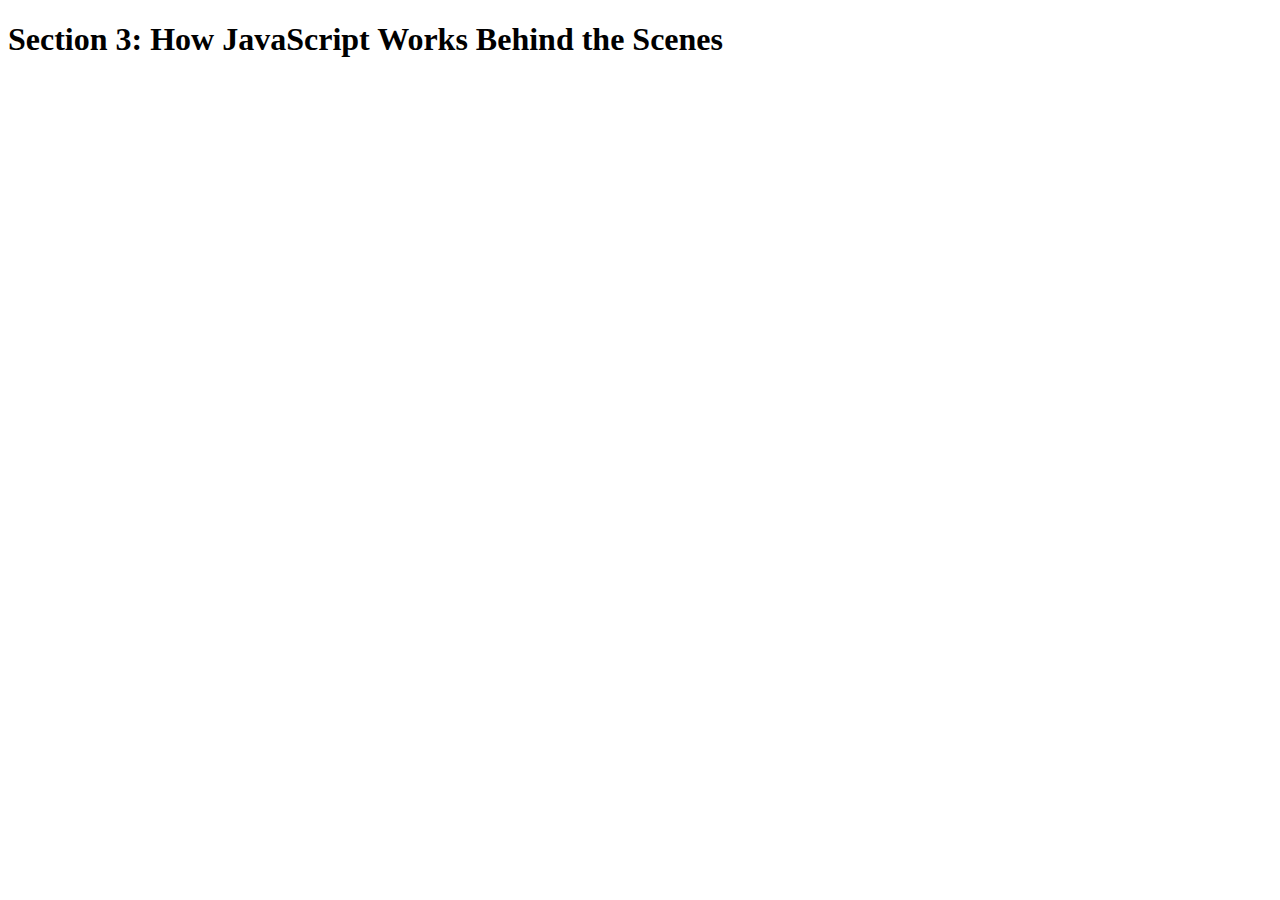
<file: JavaScript/Behind-The-Scenes/index.html>
<!DOCTYPE html>
<html lang="en">
    <head>
        <meta charset="UTF-8">
        <title>Section 3: How JavaScript Works Behind the Scenes</title>
    </head>

    <body>
        <h1>Section 3: How JavaScript Works Behind the Scenes</h1>
        <script src="script.js"></script>
    </body>
</html>
</file>
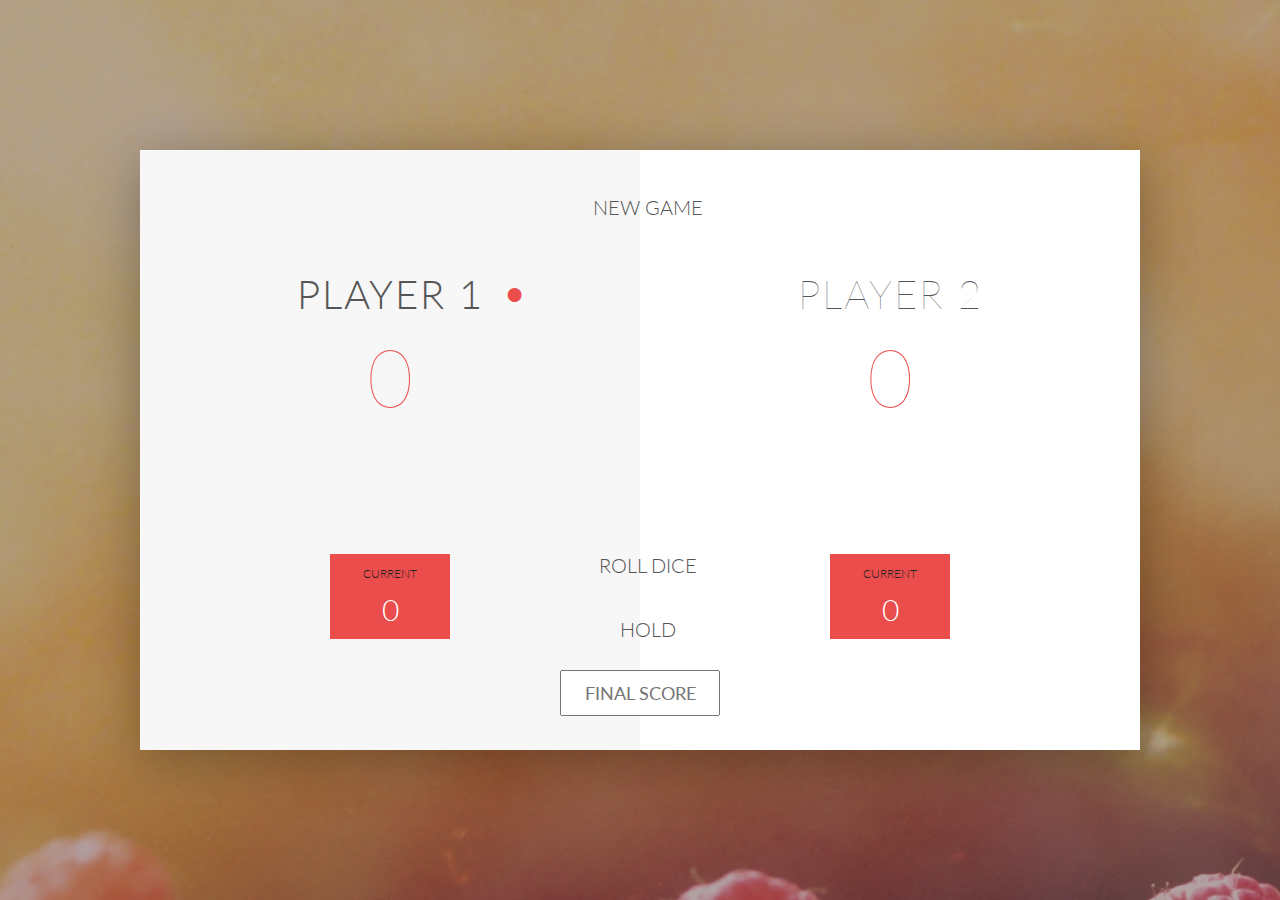
<file: JavaScript/DOM-Pig-Game/index.html>
<!DOCTYPE html>
<html lang="en">
    <head>
        <meta charset="UTF-8">
        <link href="https://fonts.googleapis.com/css?family=Lato:100,300,600" rel="stylesheet" type="text/css">
        <link href="http://code.ionicframework.com/ionicons/2.0.1/css/ionicons.min.css" rel="stylesheet" type="text/css">
        <link type="text/css" rel="stylesheet" href="style.css">
        
        <title>Pig Game</title>
    </head>

    <body>
        <div class="wrapper clearfix">
            <div class="player-0-panel active">
                <div class="player-name" id="name-0">Player 1</div>
                <div class="player-score" id="score-0">43</div>
                <div class="player-current-box">
                    <div class="player-current-label">Current</div>
                    <div class="player-current-score" id="current-0">11</div>
                </div>
            </div>
            
            <div class="player-1-panel">
                <div class="player-name" id="name-1">Player 2</div>
                <div class="player-score" id="score-1">72</div>
                <div class="player-current-box">
                    <div class="player-current-label">Current</div>
                    <div class="player-current-score" id="current-1">0</div>
                </div>
            </div>
            
            <button class="btn-new"><i class="ion-ios-plus-outline"></i>New game</button>
            <button class="btn-roll"><i class="ion-ios-loop"></i>Roll dice</button>
            <button class="btn-hold"><i class="ion-ios-download-outline"></i>Hold</button>
            
            <input type="text" placeholder="Final score" class="final-score">
            
            <img src="dice-5.png" alt="Dice" class="dice" id="dice-1">
            <img src="dice-5.png" alt="Dice" class="dice" id="dice-2">
        </div>
        
        <!--<script src="app.js"></script>-->
        <script src="challenges.js"></script>
    </body>
</html>
</file>
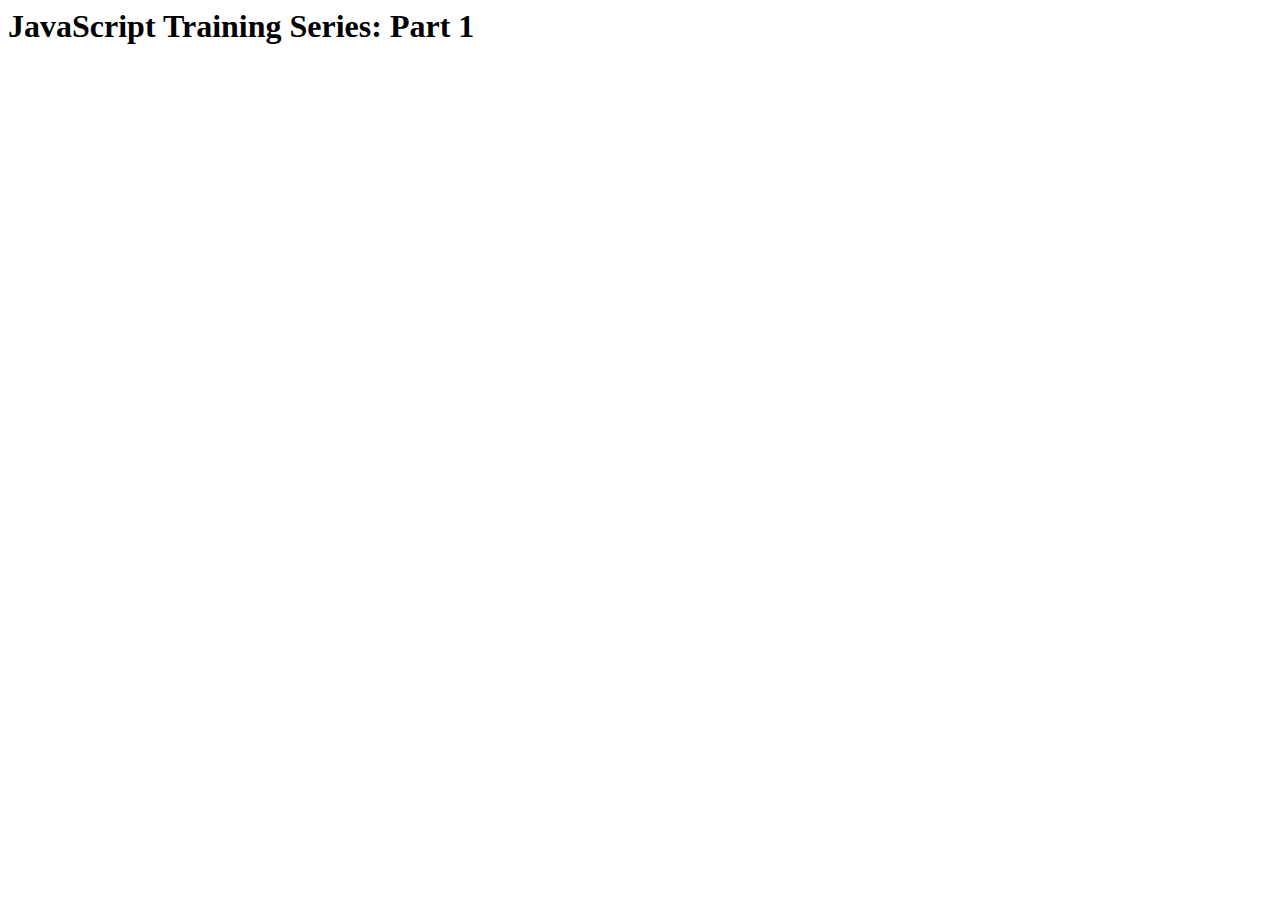
<file: JavaScript/JS-basics/index.html>
<html lang="en">
    <head>
        <meta charset="UTF-8">
    <title>
        JavaScript Training Series: Part 1
    </title>
    </head>

    <body>
        <h1> JavaScript Training Series: Part 1 </h1>
    </body>
    <script src="script.js"> </script>
</html>
</file>
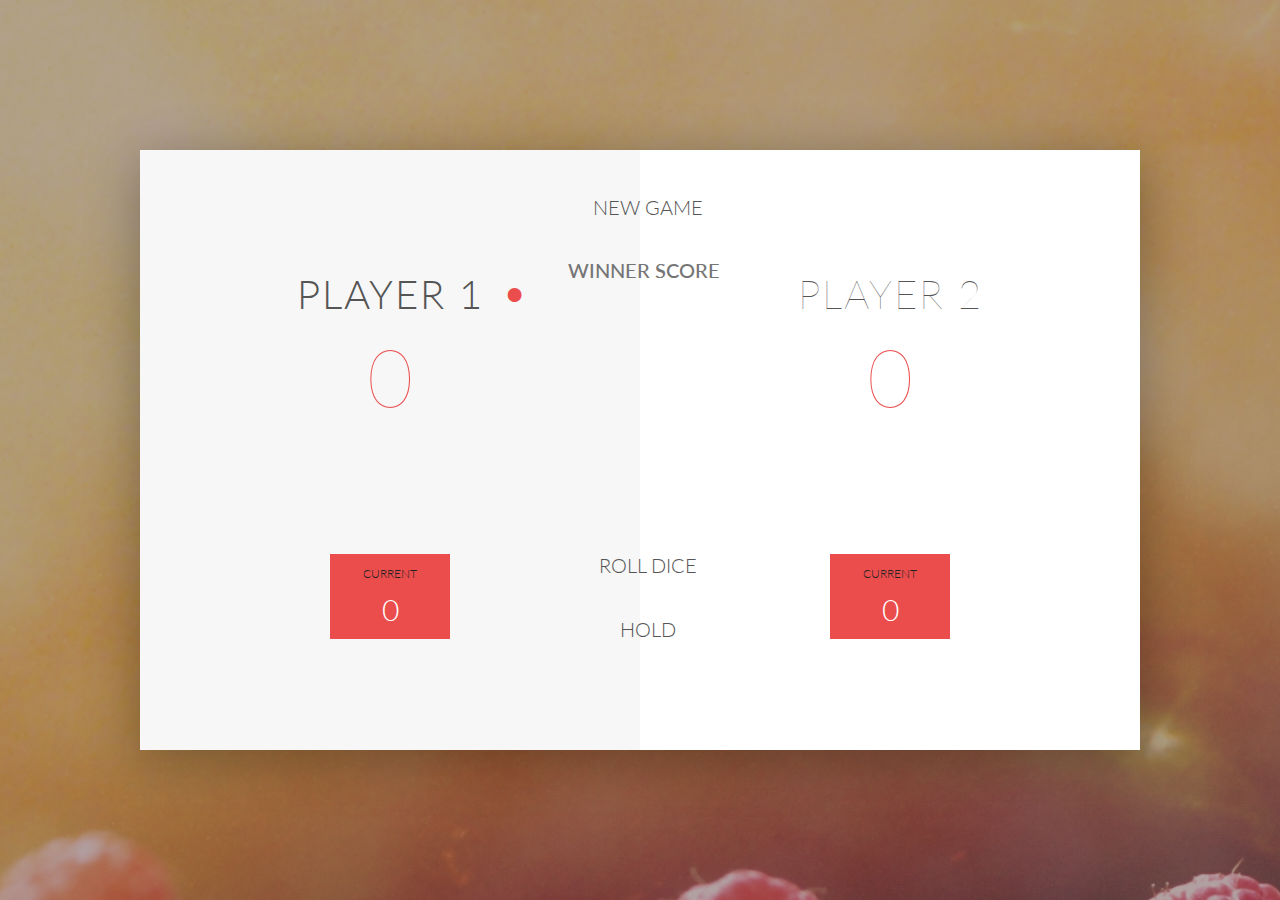
<file: JavaScript/DOM-Pig-Game/coding_challenge.html>
<!DOCTYPE html>
<html lang="en">
    <head>
        <meta charset="UTF-8">
        <link href="https://fonts.googleapis.com/css?family=Lato:100,300,600" rel="stylesheet" type="text/css">
        <link href="http://code.ionicframework.com/ionicons/2.0.1/css/ionicons.min.css" rel="stylesheet" type="text/css">
        <link type="text/css" rel="stylesheet" href="style.css">
        
        <title>Pig Game</title>
    </head>

    <body>
        <div class="wrapper clearfix">
            <div class="player-0-panel active">
                <div class="player-name" id="name-0">Player 1</div>
                <div class="player-score" id="score-0">43</div>
                <div class="player-current-box">
                    <div class="player-current-label">Current</div>
                    <div class="player-current-score" id="current-0">11</div>
                </div>
            </div>
            
            <div class="player-1-panel">
                <div class="player-name" id="name-1">Player 2</div>
                <div class="player-score" id="score-1">72</div>
                <div class="player-current-box">
                    <div class="player-current-label">Current</div>
                    <div class="player-current-score" id="current-1">0</div>
                </div>
            </div>
            
            <div >
                <!-- <form>        -->
                <input type="text" placeholder="winner score" class="winner-score">

                <!-- <div> <input type="text" plaeholder="winner score" class="winner-score" name="Winner Score" 
                    value="100" > </div> -->
                </form>
            </div>
            <button class="btn-new"><i class="ion-ios-plus-outline"></i>New game</button>
            <button class="btn-roll"><i class="ion-ios-loop"></i>Roll dice</button>
            <button class="btn-hold"><i class="ion-ios-download-outline"></i>Hold</button>
            
            <img src="dice-5.png" alt="Dice" class="dice" id="dice-1">
            <img src="dice-5.png" alt="Dice" class="dice" id="dice-2">
            
        </div>
        
        <script src="coding_challenge_script.js"></script>
    </body>
</html>
</file>
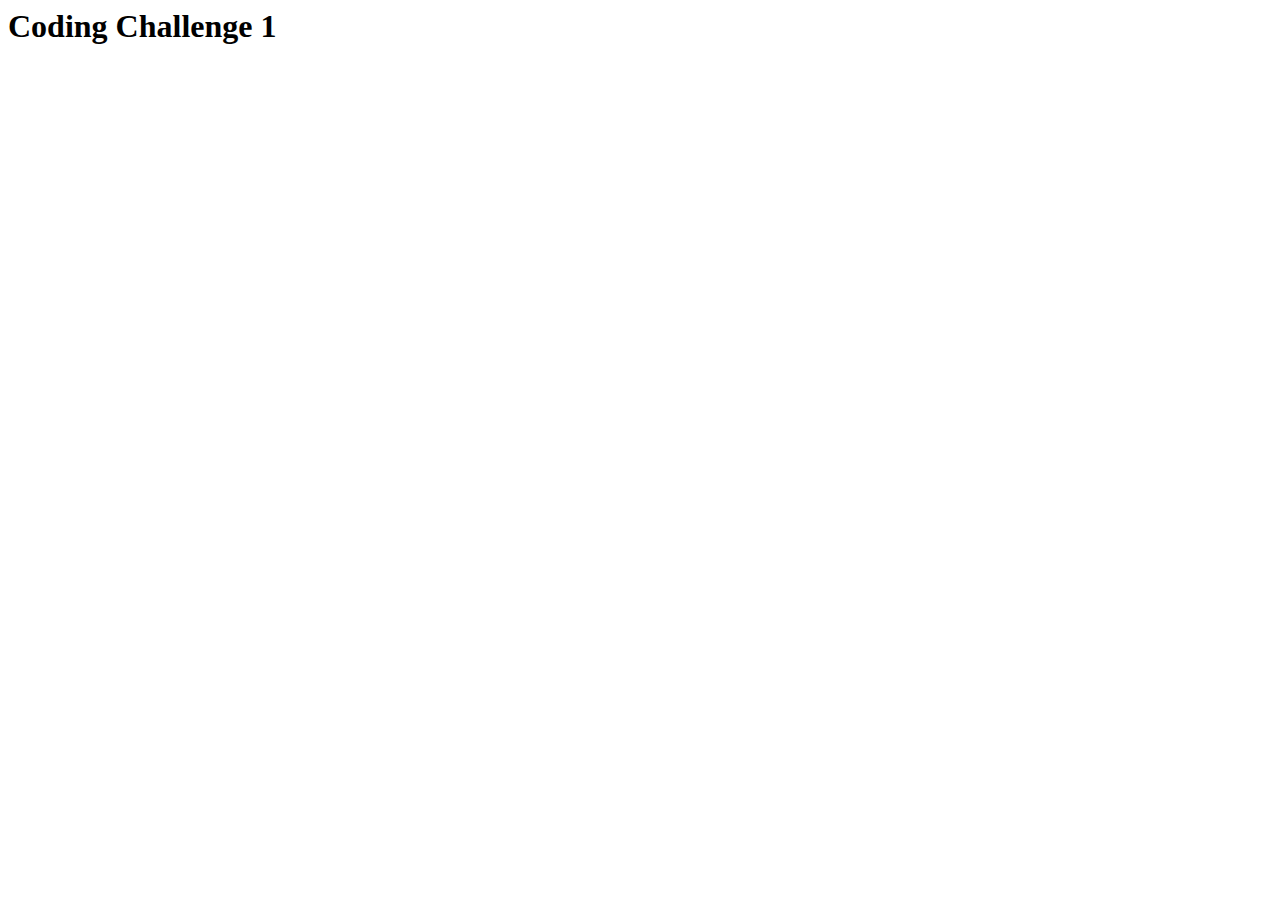
<file: JavaScript/JS-basics/coding_challenge1.html>
<html>
    <head>
        <title>
            Coding Challenge 1
        </title>
    </head>
    <body>
       <h1> Coding Challenge 1 </h1>
    </body>
    <script src="coding_challenge1_script.js"></script>
</html>
</file>
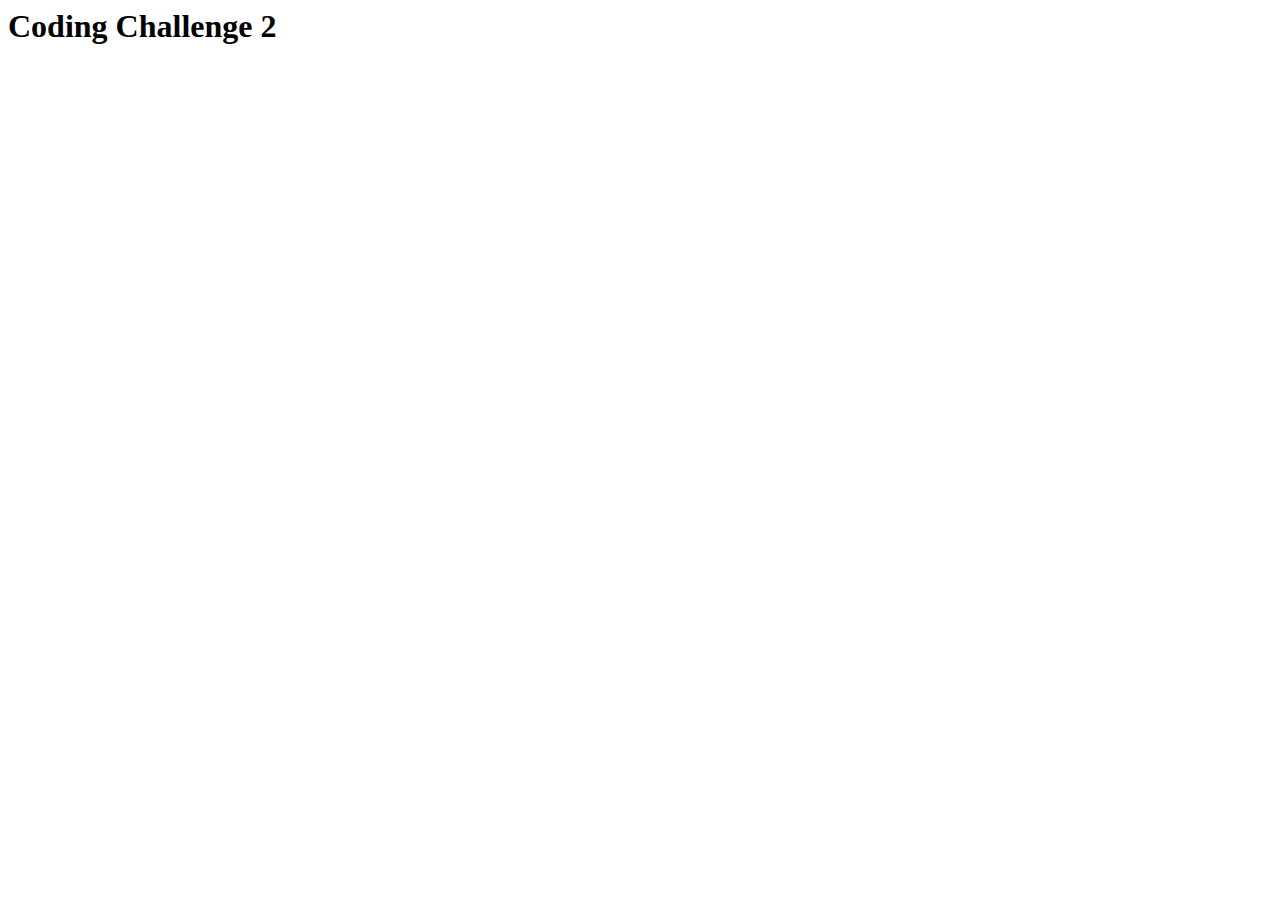
<file: JavaScript/JS-basics/coding_challenge2.html>
<html>
    <head>
        <title>
            Coding Challenge 2
        </title>
    </head>
    <body>
       <h1> Coding Challenge 2 </h1>
    </body>
    <script src="coding_challenge2_script.js"></script>
</html>
</file>
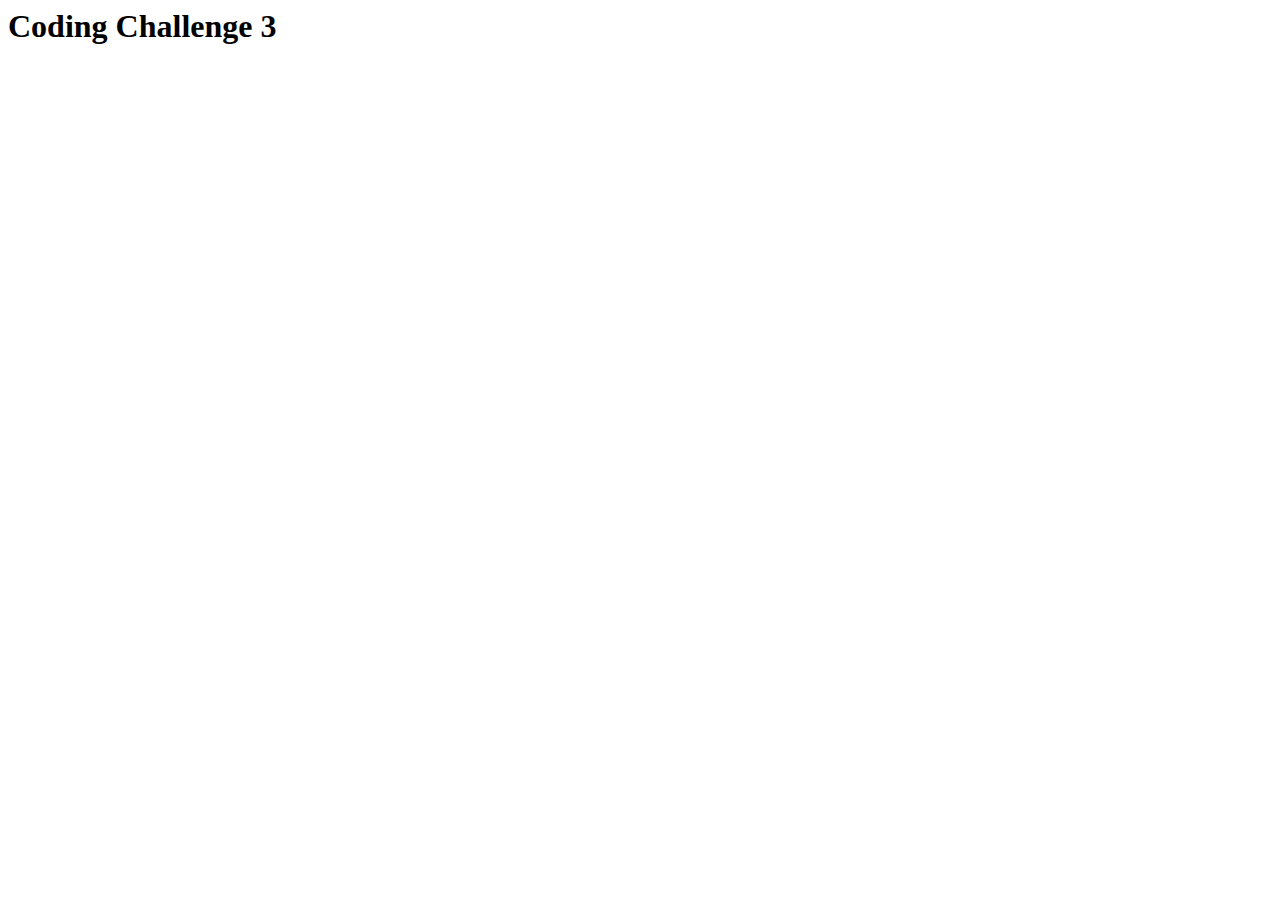
<file: JavaScript/JS-basics/coding_challenge3.html>
<html>
    <head>
        <title>
            Coding Challenge 3
        </title>
    </head>
    <body>
       <h1> Coding Challenge 3 </h1>
    </body>
    <script src="coding_challenge3_script.js"></script>
</html>
</file>
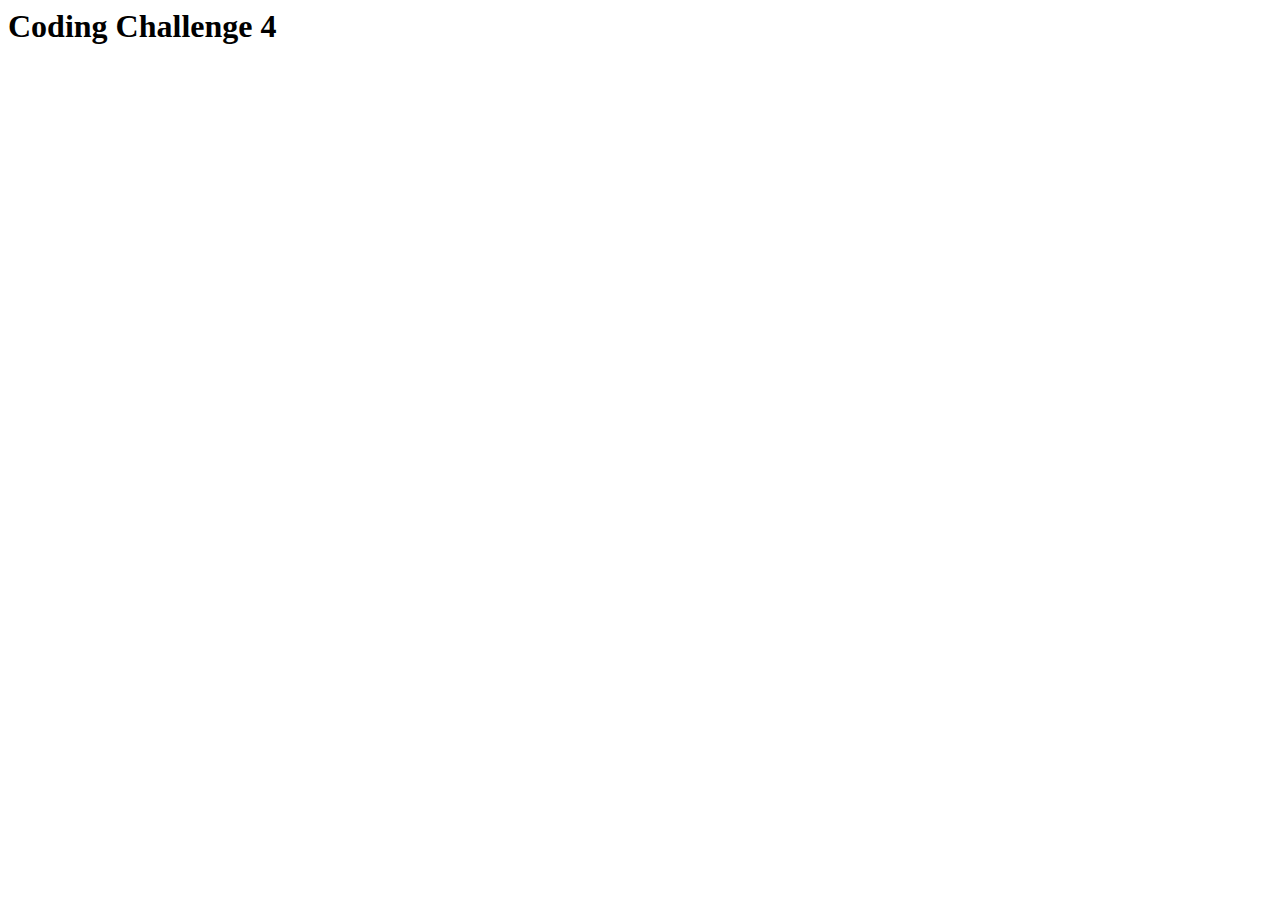
<file: JavaScript/JS-basics/coding_challenge4.html>
<html>
    <head>
        <title>
            Coding Challenge 4
        </title>
    </head>
    <body>
       <h1> Coding Challenge 4 </h1>
    </body>
    <script src="coding_challenge4_script.js"></script>
</html>
</file>
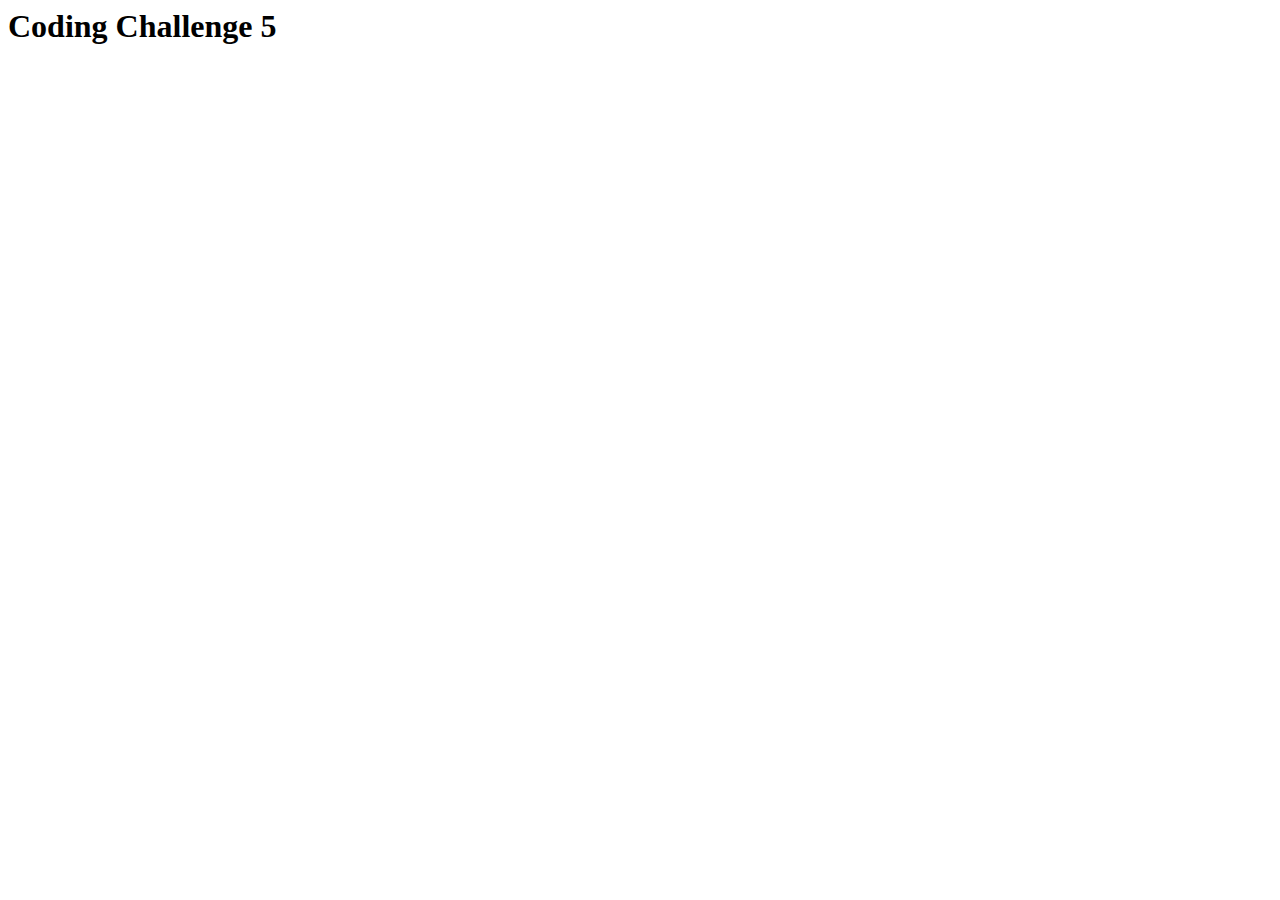
<file: JavaScript/JS-basics/coding_challenge5.html>
<html>
    <head>
        <title>
            Coding Challenge 5
        </title>
    </head>
    <body>
       <h1> Coding Challenge 5 </h1>
    </body>
    <script src="coding_challenge5_script.js"></script>
</html>
</file>
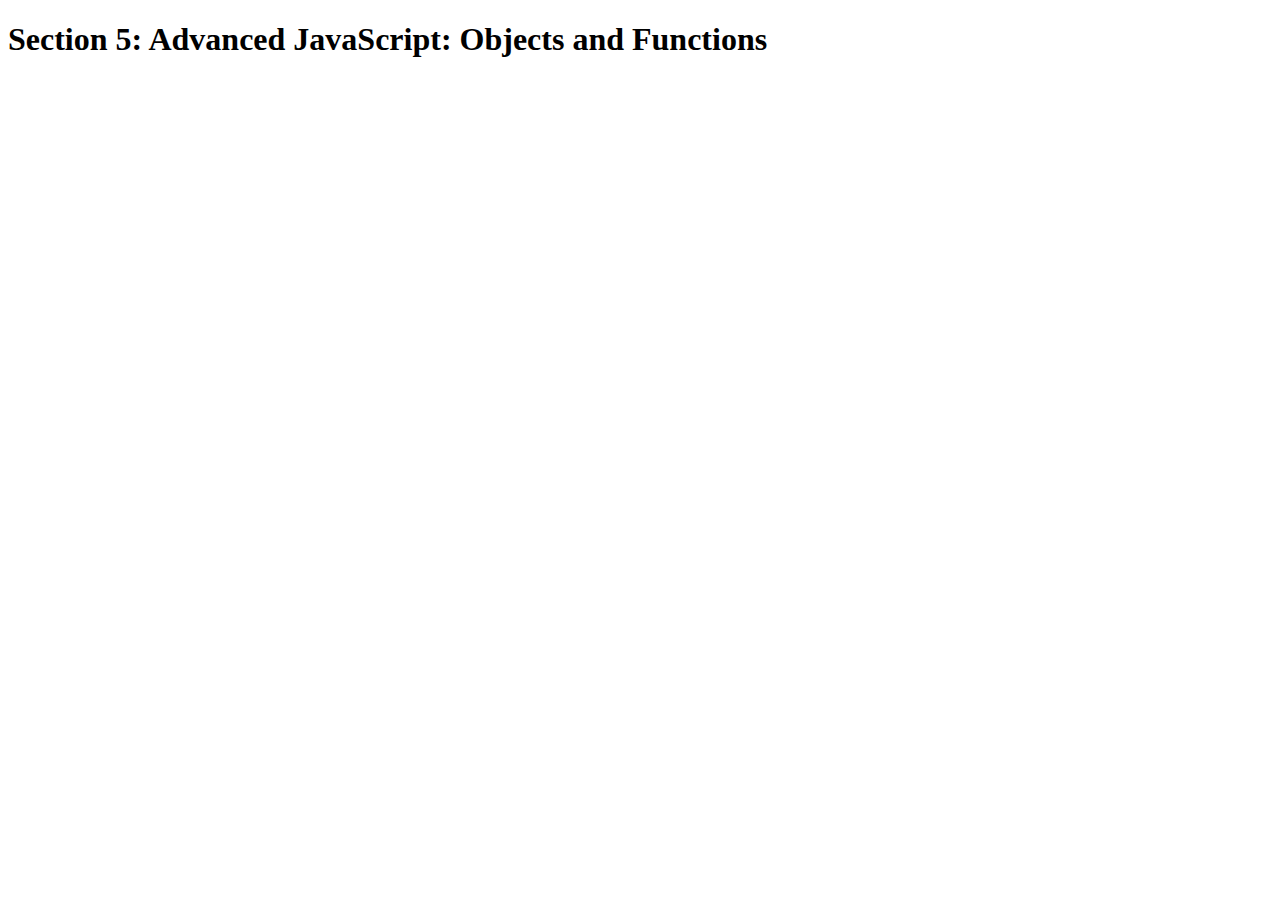
<file: JavaScript/JS-Objects/coding_challenge.html>
<!DOCTYPE html>
<html lang="en">
    <head>
        <meta charset="UTF-8">
        <title>Section 5: Advanced JavaScript: Objects and Functions</title>
    </head>

    <body>
        <h1>Section 5: Advanced JavaScript: Objects and Functions</h1>
        <script src="coding_challenge_script.js"></script>
    </body>
</html>
</file>
<file: JavaScript/DOM-Pig-Game/style.css>
/**********************************************
*** GENERAL
**********************************************/

.final-score {
    position: absolute;
    left: 50%;
    transform: translateX(-50%);
    top: 520px;
    color: #555;
    font-size: 18px;
    font-family: 'Lato';
    text-align: center;
    padding: 10px;
    width: 160px;
    text-transform: uppercase;
}

.final-score:focus { outline: none; }

#dice-1 { top: 120px; }
#dice-2 { top: 250px; }


* {
    margin: 0;
    padding: 0;
    box-sizing: border-box;
    
}

.clearfix::after {
    content: "";
    display: table;
    clear: both;
}

body {
    background-image: linear-gradient(rgba(62, 20, 20, 0.4), rgba(62, 20, 20, 0.4)), url(back.jpg);
    background-size: cover;
    background-position: center;
    font-family: Lato;
    font-weight: 300;
    position: relative;
    height: 100vh;
    color: #555;
}

.wrapper {
    width: 1000px;
    position: absolute;
    top: 50%;
    left: 50%;
    transform: translate(-50%, -50%);
    background-color: #fff;
    box-shadow: 0px 10px 50px rgba(0, 0, 0, 0.3);
    overflow: hidden;
}

.player-0-panel,
.player-1-panel {
    width: 50%;
    float: left;
    height: 600px;
    padding: 100px;
}



/**********************************************
*** PLAYERS
**********************************************/

.player-name {
    font-size: 40px;
    text-align: center;
    text-transform: uppercase;
    letter-spacing: 2px;
    font-weight: 100;
    margin-top: 20px;
    margin-bottom: 10px;
    position: relative;
}

.player-score {
    text-align: center;
    font-size: 80px;
    font-weight: 100;
    color: #EB4D4D;
    margin-bottom: 130px;
}

.active { background-color: #f7f7f7; }
.active .player-name { font-weight: 300; }

.active .player-name::after {
    content: "\2022";
    font-size: 47px;
    position: absolute;
    color: #EB4D4D;
    top: -7px;
    right: 10px;
    
}

.player-current-box {
    background-color: #EB4D4D;
    color: #fff;
    width: 40%;
    margin: 0 auto;
    padding: 12px;
    text-align: center;
}

.player-current-label {
    text-transform: uppercase;
    margin-bottom: 10px;
    font-size: 12px;
    color: #222;
}

.player-current-score {
    font-size: 30px;
}

button {
    position: absolute;
    width: 200px;
    left: 50%;
    transform: translateX(-50%);
    color: #555;
    background: none;
    border: none;
    font-family: Lato;
    font-size: 20px;
    text-transform: uppercase;
    cursor: pointer;
    font-weight: 300;
    transition: background-color 0.3s, color 0.3s;
}

button:hover { font-weight: 600; }
button:hover i { margin-right: 20px; }

button:focus {
    outline: none;
}

i {
    color: #EB4D4D;
    display: inline-block;
    margin-right: 15px;
    font-size: 32px;
    line-height: 1;
    vertical-align: text-top;
    margin-top: -4px;
    transition: margin 0.3s;
}

.winner-score {top : 100px;
    position: absolute;
    width: 200px;
    left: 40%;
    transform: translateX(10%);
    color: rgb(10, 10, 10);
    background: none;
    border: none;
    font-family: Lato;
    font-size: 20px;
    text-transform: uppercase;
    cursor: pointer;
    font-weight: 500;
    transition: background-color 0.3s, color 0.3s;
    box-shadow: black;
    padding: 8px;
}
.form-score input { padding: 8px;  font-size: 15px;
    margin-top: -22px;  }

.btn-new { top: 45px;}
.btn-roll { top: 403px;}
.btn-hold { top: 467px;}

.dice {
    position: absolute;
    left: 50%;
    top: 178px;
    transform: translateX(-50%);
    height: 100px;
    box-shadow: 0px 10px 60px rgba(0, 0, 0, 0.10);
}

.winner { background-color: #f7f7f7; }
.winner .player-name { font-weight: 300; color: #EB4D4D; }
</file>
